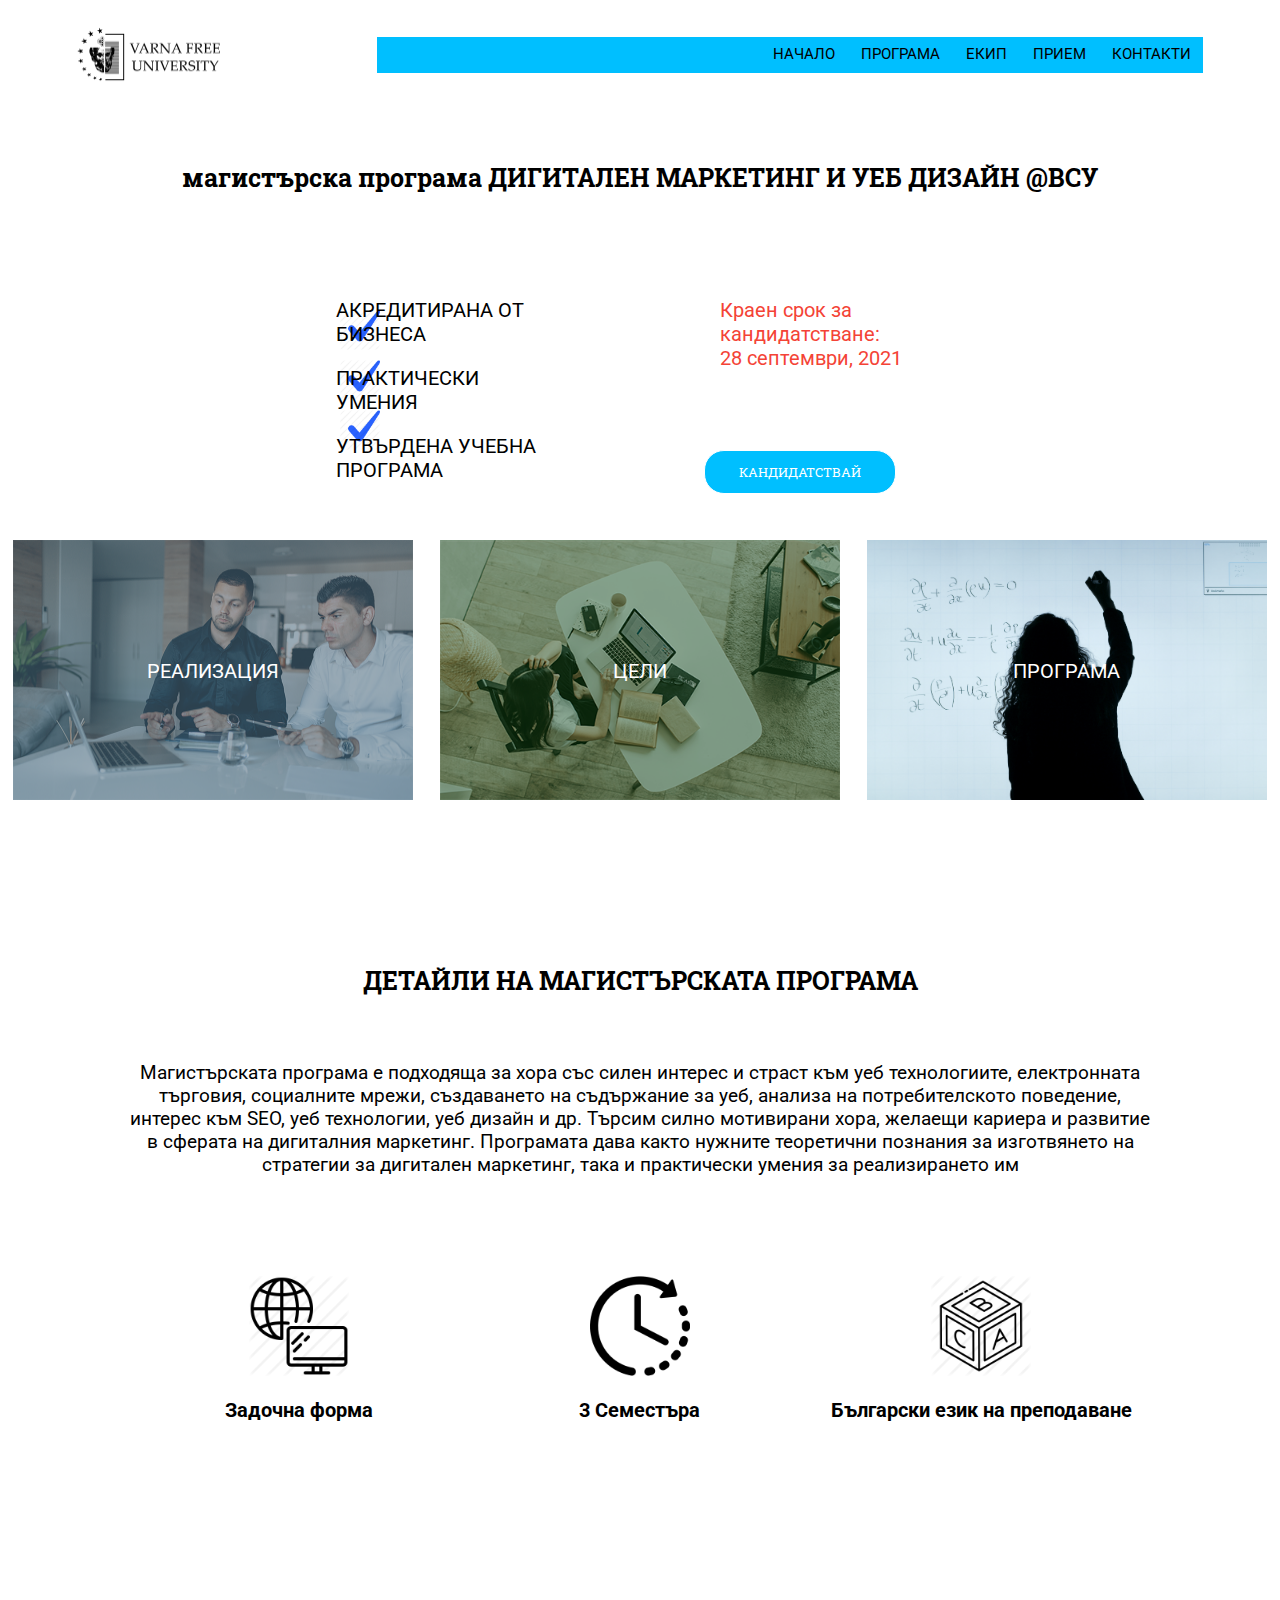
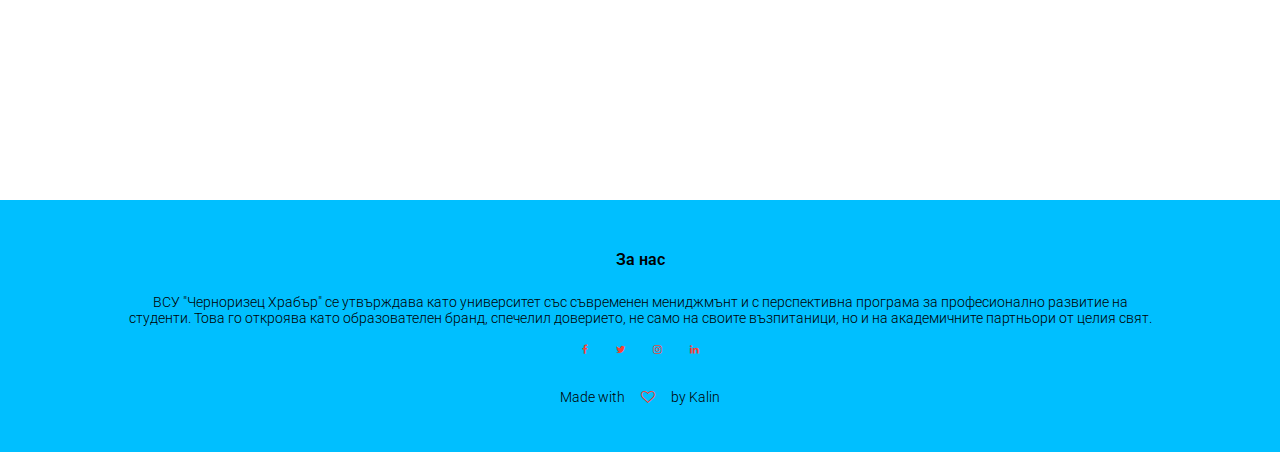
<file: index.html>
<!DOCTYPE html>

<html lang="en">
<head>
    <meta charset="UTF-8">
    <title>VFU MASTERS</title>
    <link rel="stylesheet" href="https://stackpath.bootstrapcdn.com/font-awesome/4.7.0/css/font-awesome.min.css">
    <link rel="preconnect" href="https://fonts.gstatic.com">
    <link rel="stylesheet" href="css.css">
    <link rel="preconnect" href="https://fonts.gstatic.com">
    <link href="https://fonts.googleapis.com/css2?family=Roboto:wght@300;400;700&display=swap" rel="stylesheet">
	 <link rel="preconnect" href="https://fonts.gstatic.com">
  <link href="https://fonts.googleapis.com/css2?family=Roboto+Slab:wght@500&display=swap" rel="stylesheet">
    <meta name="viewport" content="width=device-width,initial scale=1">
    <!--    <link rel="icon" href="images/logo.png">-->
</head>
<body>
<div class="overlay hidden"></div>
    <section class="header">

<!--        <img-->
<!--                class="demo-bg"-->
<!--                src="images/detaili.png"-->
<!--                alt=""-->
<!--        >-->
        <nav>
            <a href = 'index.html'><img src="images/vfuLogo.png"></a>
            <div class = 'nav-links' id = 'navLinks'>
                <i class = 'fa fa-times' onclick = 'hideMenu()'></i>
                <ul>
                    <li><a href="index.html">НАЧАЛО</a></li>
                    <li><a href="program.html">ПРОГРАМА</a></li>
                    <li><a href="team.html">ЕКИП</a></li>
                    <li><a href="priem.html">ПРИЕМ</a></li>
                    <li><a href="contact.html">КОНТАКТИ</a></li>
                </ul>
            </div>
            <i class = "fa fa-bars" onclick="showMenu()"></i>
        </nav>
        <h1><span>магистърска програма ДИГИТАЛЕН МАРКЕТИНГ И УЕБ ДИЗАЙН @ВСУ</span></h1>

        <div class="text-col1">
            <img src="images/check.png">
        </div>
        <div class="text-col2">
            <img src="images/check.png">
        </div>
        <div class="text-col3">
            <img src="images/check.png">
        </div>

        <div class = "text-box">

            <div class="text-col">
            <p><span>АКРЕДИТИРАНА ОТ БИЗНЕСА</span></p>
            <p><span>ПРАКТИЧЕСКИ УМЕНИЯ</span></p>
            <p><span>УТВЪРДЕНА УЧЕБНА ПРОГРАМА</span></p>
            </div>
            <div class="text-col">
                <p style="color: #f44336"><span>Краен срок за кандидатстване:<br>28 септември, 2021</span></p>
            </div>

        </div>
	    <a href ="priem.html#Кандидатстване">
		    <button type="button" class="hero-btn" >КАНДИДАТСТВАЙ</button></a>

        <div class = "headPic">
            <div class="head-col"  >
                <img src="images/profesionalna_realizacia.png" >
				 <div class="centered">РЕАЛИЗАЦИЯ</div>
            </div>
            <div class="head-col" >
                <img src="images/celi.png">

				<div class="centered">ЦЕЛИ</div>
            </div>
            <div class="head-col">
                <img src="images/programa.jpg">
				<div class="centered">ПРОГРАМА</div>
            </div>
        </div>
    </section>
    <section class="nachalo">
<!--        <img-->
<!--                class="shapki"-->
<!--                src="images/detaili.png"-->
<!--                alt=""-->
<!--        >-->
        <h1><span>ДЕТАЙЛИ НА МАГИСТЪРСКАТА ПРОГРАМА</span></h1>
        <h2><span>Магистърската програма е подходяща за хора със силен интерес и страст към уеб технологиите, електронната търговия, социалните мрежи, създаването на съдържание за уеб, анализа на потребителското поведение, интерес към SEO, уеб технологии, уеб дизайн и др.

Търсим силно мотивирани хора, желаещи кариера и развитие в сферата на дигиталния маркетинг. Програмата дава както нужните теоретични познания за изготвянето на стратегии за дигитален маркетинг, така и практически умения за реализирането им</span></h2>
        <div class = "masters">
            <div class="masters-col">
                <img src="images/remote.png">

            </div>
            <div class="masters-col">
                <img src="images/time-left.png">

            </div>
            <div class="masters-col">
                <img src="images/cyrillic.png">

            </div>
        </div>
        <div class = "mastersTXT">
            <div class="mastersTXT-col">
                <h3><span>Задочна форма </span></h3>

            </div>
            <div class="mastersTXT-col">
                <h3><span>3 Семестъра</span></h3>

            </div>
            <div class="mastersTXT-col">
                <h3><span>Български език на преподаване</span></h3>

            </div>
        </div>

    </section>
    <div class="testing hidden">
        <iframe src="https://www.youtube.com/embed/TcN8VVOkUEc">
        </iframe>

    </div>

    <!-----footer----->

    <section class="footerHome">
        <h4>За нас</h4>
        <p>ВСУ "Черноризец Храбър" се утвърждава като университет със съвременен мениджмънт и с перспективна програма за професионално развитие на студенти. Това го откроява като образователен бранд, спечелил доверието, не само на своите възпитаници, но и на академичните партньори от целия свят.
        </p>
        <div class="icons">
            <i class="fa fa-facebook"></i>
            <i class="fa fa-twitter"></i>
            <i class="fa fa-instagram"></i>
            <i class="fa fa-linkedin"></i>
            <div>
                <p>Made with  <i class="fa fa-heart-o"></i> by Kalin</p>
            </div>
        </div>

    </section>

    <script src="js.js"></script>

</body>

</html>
</file>
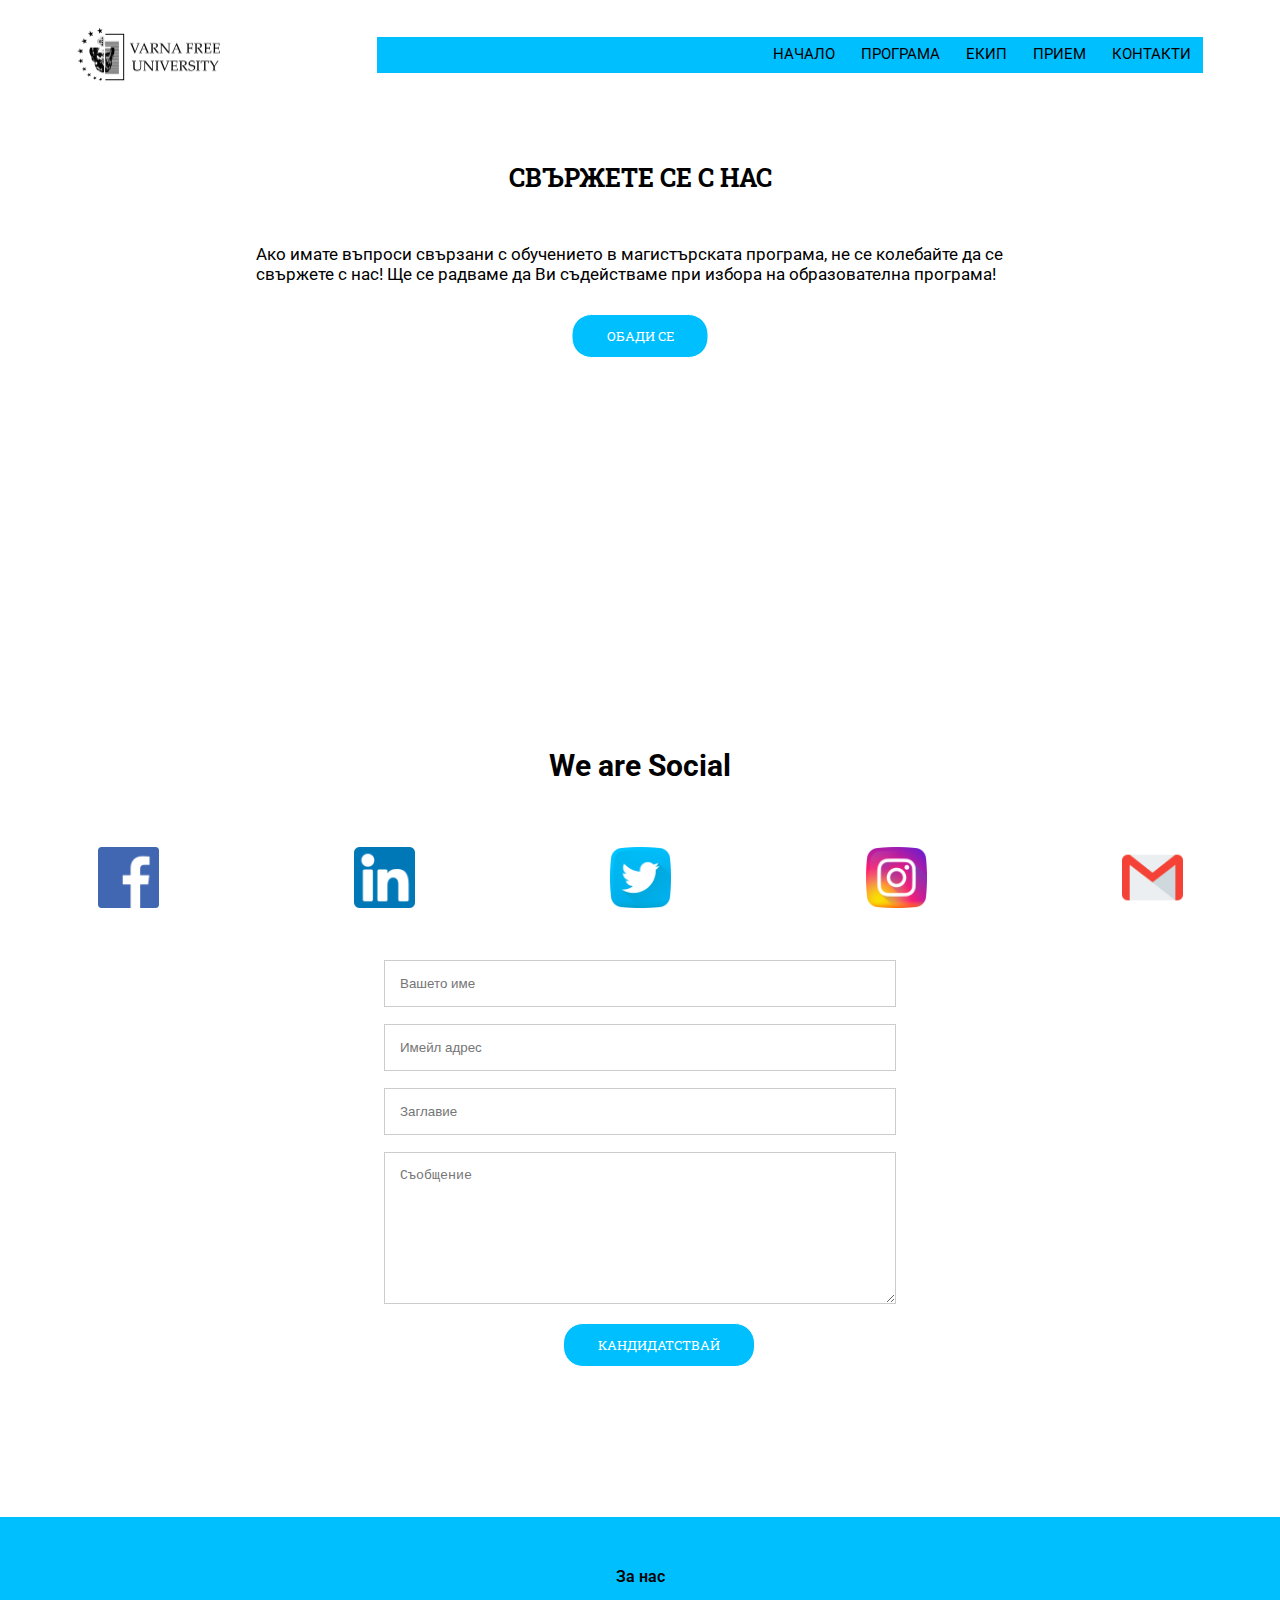
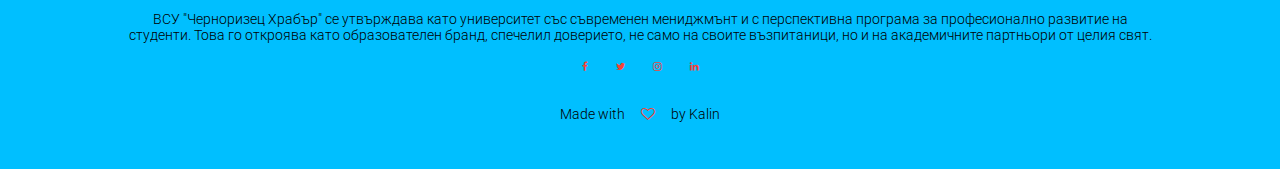
<file: contact.html>
<!DOCTYPE html>
<html lang="en">
<head>
  <meta charset="UTF-8">
  <title>VFU MASTERS</title>
  <link rel="stylesheet" href="https://stackpath.bootstrapcdn.com/font-awesome/4.7.0/css/font-awesome.min.css">
  <link rel="preconnect" href="https://fonts.gstatic.com">
	 <link rel="preconnect" href="https://fonts.gstatic.com">
  <link href="https://fonts.googleapis.com/css2?family=Roboto+Slab:wght@500&display=swap" rel="stylesheet">


  <link rel="stylesheet" href="css.css">
  <link rel="preconnect" href="https://fonts.gstatic.com">
  <link href="https://fonts.googleapis.com/css2?family=Roboto:wght@300;400;700&display=swap" rel="stylesheet">
  <meta name="viewport" content="width=device-width,initial scale=1">
  <!--    <link rel="icon" href="images/logo.png">-->
</head>
<body>
<section class="priem">

  <nav>
    <a href = 'index.html'><img src="images/vfuLogo.png"></a>
    <div class = 'nav-links' id = 'navLinks'>
      <i class = 'fa fa-times' onclick = 'hideMenu()'></i>
      <ul>
        <li><a href="index.html">НАЧАЛО</a></li>
        <li><a href="program.html">ПРОГРАМА</a></li>
        <li><a href="team.html">ЕКИП</a></li>
        <li><a href="priem.html">ПРИЕМ</a></li>
        <li><a href="contact.html">КОНТАКТИ</a></li>
      </ul>
    </div>
    <i class = "fa fa-bars" onclick="showMenu()"></i>
  </nav>
  <h1>СВЪРЖЕТЕ СЕ С НАС </h1>
  <p>Ако имате въпроси свързани с обучението в магистърската програма, не се колебайте да се свържете с нас! Ще се радваме да Ви съдействаме при избора на образователна програма!</p>
  <a href=""class="contact-btn">ОБАДИ СЕ</a>
  <div class="googleMaps">
	<iframe src="https://www.google.com/maps/embed?pb=!1m18!1m12!1m3!1d2905.679346066467!2d28.024663215446576!3d43.258141679136834!2m3!1f0!2f0!3f0!3m2!1i1024!2i768!4f13.1!3m3!1m2!1s0x40a45418c9764623%3A0x6c38b96215a11510!2z0JLQsNGA0L3QtdC90YHQutC4INGB0LLQvtCx0L7QtNC10L0g0YPQvdC40LLQtdGA0YHQuNGC0LXRgiAi0KfQtdGA0L3QvtGA0LjQt9C10YYg0KXRgNCw0LHRitGAIg!5e0!3m2!1sbg!2sbg!4v1621955070598!5m2!1sbg!2sbg" width="600" height="450" style="border:0;" allowfullscreen="" loading="lazy"></iframe>
  </div>

  <h2>We are Social </h2>

  <div class = "social">
    <div class="social-col">
      <img src="images/facebook.png">
    </div>

    <div class="social-col">
      <img src="images/linkedin.png">
    </div>

    <div class="social-col">
      <img src="images/twitter.png">
    </div>

    <div class="social-col">
      <img src="images/instagram.png">
    </div>

    <div class="social-col">
      <img src="images/gmail.png">
    </div>

  </div>
  <div class="contact-col">
    <form action="form-handler.php" method="post">
      <input type="text" name="name"  placeholder="Вашето име" required>
      <input type="email" name="email" placeholder="Имейл адрес" required>
      <input type="text" name="subject" placeholder="Заглавие" required>
      <textarea rows="8" name="message" placeholder="Съобщение" required></textarea>
      <button type="submit" class="red">КАНДИДАТСТВАЙ</button>
    </form>
  </div>


</section>
<!-----footer----->

<section class="footer">
  <h4>За нас</h4>
  <p>ВСУ "Черноризец Храбър" се утвърждава като университет със съвременен мениджмънт и с перспективна програма за професионално развитие на студенти. Това го откроява като образователен бранд, спечелил доверието, не само на своите възпитаници, но и на академичните партньори от целия свят.
  </p>
  <div class="icons">
    <i class="fa fa-facebook"></i>
    <i class="fa fa-twitter"></i>
    <i class="fa fa-instagram"></i>
    <i class="fa fa-linkedin"></i>
    <div>
      <p>Made with  <i class="fa fa-heart-o"></i> by Kalin</p>
    </div>
  </div>
</section>

<script src="js.js"></script>

</body>
</html>
</file>
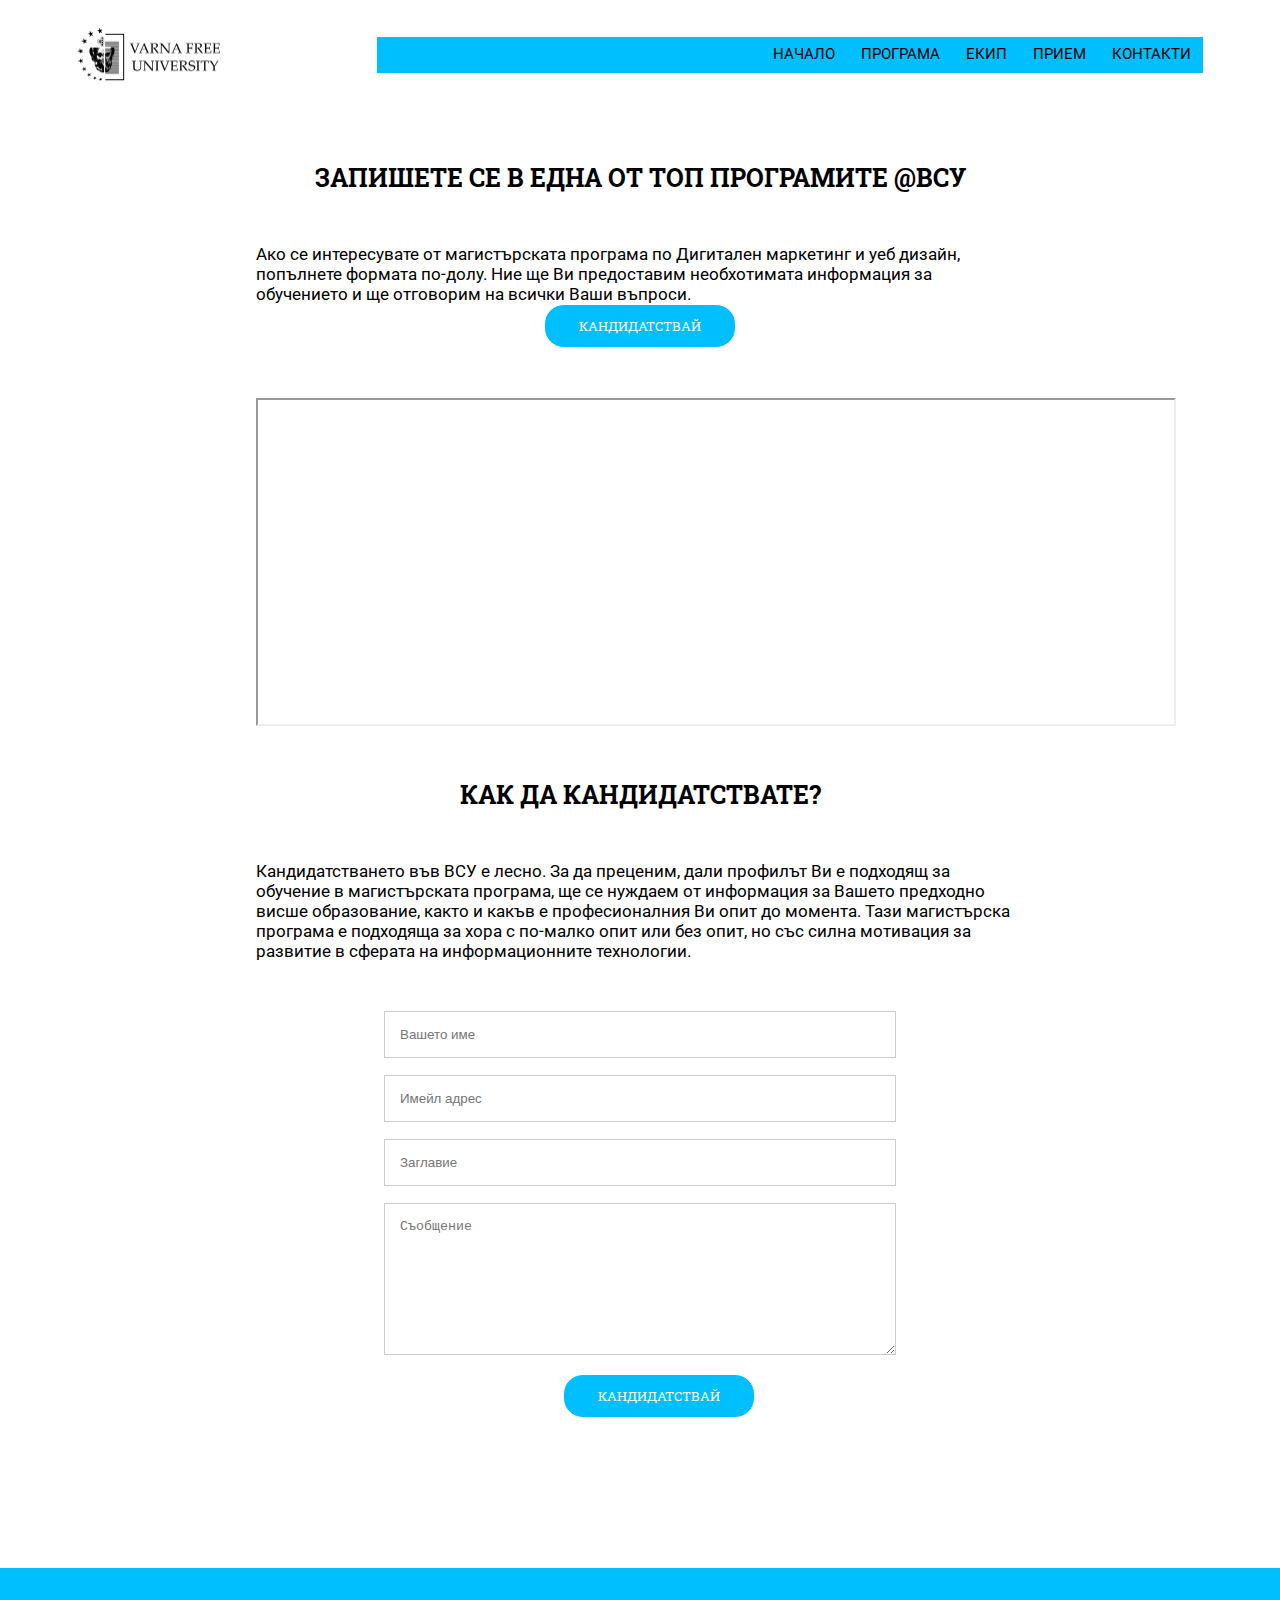
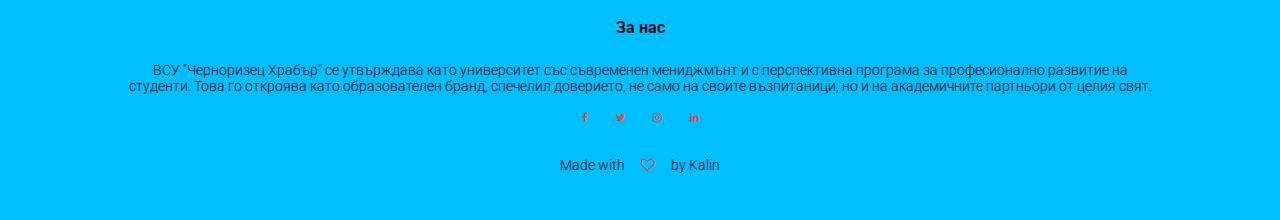
<file: priem.html>
<!DOCTYPE html>
<html lang="en">
<head>
  <meta charset="UTF-8">
  <title>VFU MASTERS</title>
  <link rel="stylesheet" href="https://stackpath.bootstrapcdn.com/font-awesome/4.7.0/css/font-awesome.min.css">
  <link rel="preconnect" href="https://fonts.gstatic.com">
   <link rel="preconnect" href="https://fonts.gstatic.com">
  <link href="https://fonts.googleapis.com/css2?family=Roboto+Slab:wght@500&display=swap" rel="stylesheet">


  <link rel="stylesheet" href="css.css">
  <link rel="preconnect" href="https://fonts.gstatic.com">
  <link href="https://fonts.googleapis.com/css2?family=Roboto:wght@300;400;700&display=swap" rel="stylesheet">
  <meta name="viewport" content="width=device-width,initial scale=1">
  <!--    <link rel="icon" href="images/logo.png">-->
</head>
<body>
<section class="priem">

  <nav>
    <a href = 'index.html'><img src="images/vfuLogo.png"></a>
    <div class = 'nav-links' id = 'navLinks'>
      <i class = 'fa fa-times' onclick = 'hideMenu()'></i>
      <ul>
        <li><a href="index.html">НАЧАЛО</a></li>
        <li><a href="program.html">ПРОГРАМА</a></li>
        <li><a href="team.html">ЕКИП</a></li>
        <li><a href="priem.html">ПРИЕМ</a></li>
        <li><a href="contact.html">КОНТАКТИ</a></li>
      </ul>
    </div>
    <i class = "fa fa-bars" onclick="showMenu()"></i>
  </nav>
  <h1>ЗАПИШЕТЕ СЕ В ЕДНА ОТ ТОП ПРОГРАМИТЕ @ВСУ</h1>
  <p>Ако се интересувате от магистърската програма по Дигитален маркетинг и уеб дизайн, попълнете формата по-долу. Ние ще Ви предоставим необхотимата информация за обучението и ще отговорим на всички Ваши въпроси.</p>
  <a href="priem.html#Кандидатстване"class="hero">КАНДИДАТСТВАЙ</a>
  <div class="videoPriem">
  <iframe src="https://www.youtube.com/embed/TcN8VVOkUEc">
  </iframe>
  </div>
  <h1 id="Кандидатстване">КАК ДА КАНДИДАТСТВАТЕ? </h1>
  <p>Кандидатстването във ВСУ е лесно. За да преценим, дали профилът Ви е подходящ за обучение в магистърската програма, ще се нуждаем от информация за Вашето предходно висше образование, както и какъв е професионалния Ви опит до момента. Тази магистърска програма е подходяща за хора с по-малко опит или без опит, но със силна мотивация за развитие в сферата на информационните технологии.</p>
  <div class="contact-col">
    <form action="form-handler.php" method="post">
      <input type="text" name="name"  placeholder="Вашето име" required>
      <input type="email" name="email" placeholder="Имейл адрес" required>
      <input type="text" name="subject" placeholder="Заглавие" required>
      <textarea rows="8" name="message" placeholder="Съобщение" required></textarea>
      <button type="submit" class="red">КАНДИДАТСТВАЙ</button>


    </form>



  </div>


</section>
<!-----footer----->

<section class="footer">
  <h4>За нас</h4>
  <p>ВСУ "Черноризец Храбър" се утвърждава като университет със съвременен мениджмънт и с перспективна програма за професионално развитие на студенти. Това го откроява като образователен бранд, спечелил доверието, не само на своите възпитаници, но и на академичните партньори от целия свят.
  </p>
  <div class="icons">
    <i class="fa fa-facebook"></i>
    <i class="fa fa-twitter"></i>
    <i class="fa fa-instagram"></i>
    <i class="fa fa-linkedin"></i>
    <div>
      <p>Made with  <i class="fa fa-heart-o"></i> by Kalin</p>
    </div>
  </div>
</section>

<script src="js.js"></script>
</body>
</html>
</file>
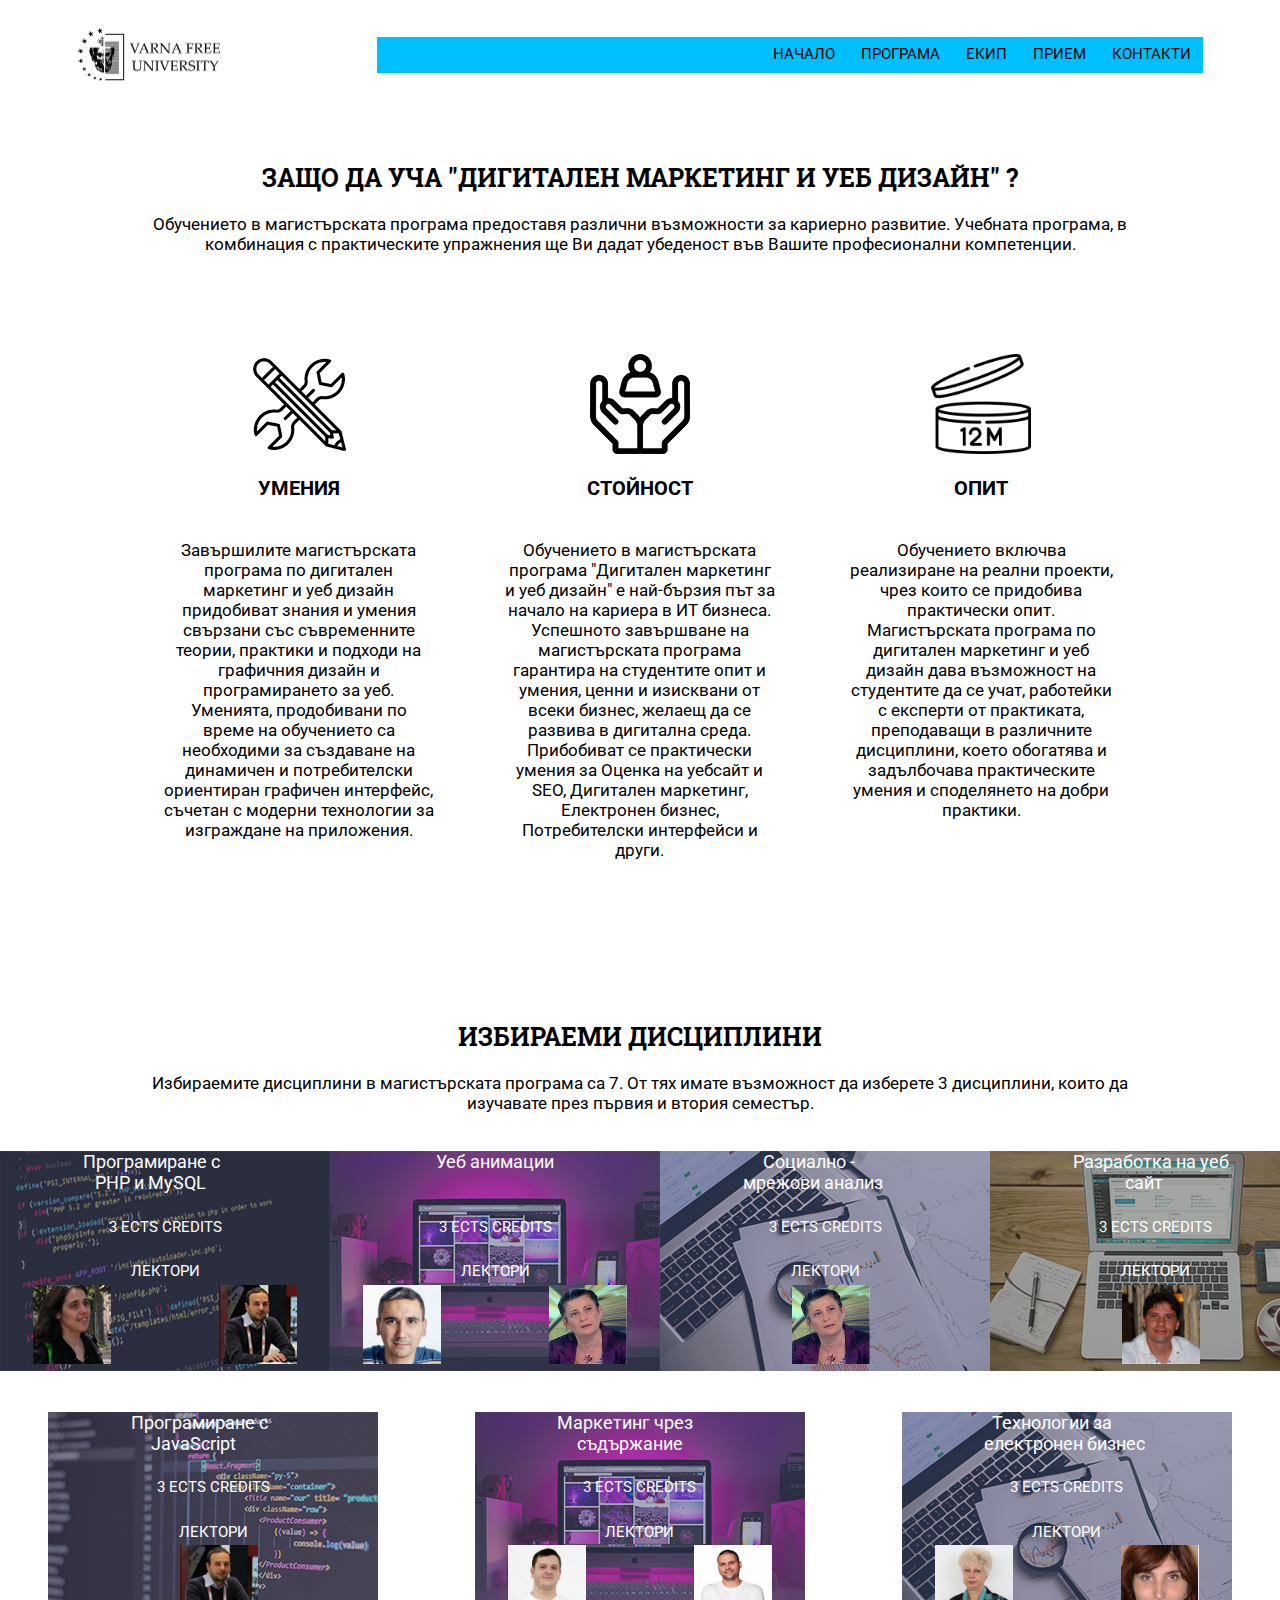
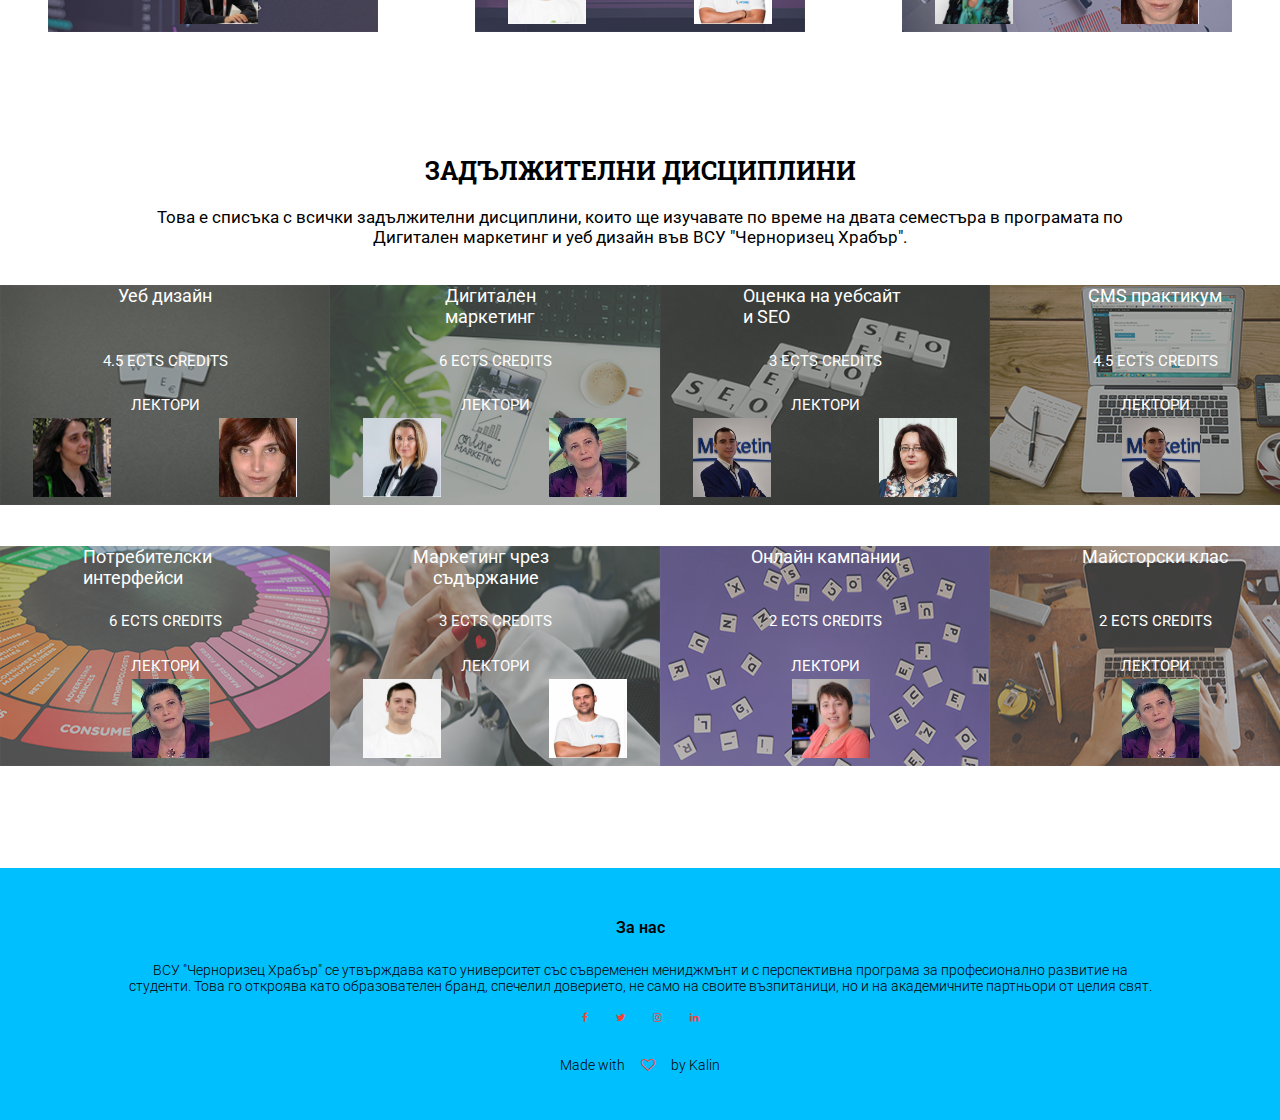
<file: program.html>
<!DOCTYPE html>
<html lang="en">
<head>
  <meta charset="UTF-8">
  <title>VFU MASTERS</title>
  <link rel="stylesheet" href="https://stackpath.bootstrapcdn.com/font-awesome/4.7.0/css/font-awesome.min.css">
  <link rel="preconnect" href="https://fonts.gstatic.com">
   <link rel="preconnect" href="https://fonts.gstatic.com">
  <link href="https://fonts.googleapis.com/css2?family=Roboto+Slab:wght@500&display=swap" rel="stylesheet">


  <link rel="stylesheet" href="css.css">
  <link rel="preconnect" href="https://fonts.gstatic.com">
  <link href="https://fonts.googleapis.com/css2?family=Roboto:wght@300;400;700&display=swap" rel="stylesheet">
  <meta name="viewport" content="width=device-width,initial scale=1">
</head>
<body>
<div class="overlay hidden"></div>
<section class="program">

  <nav>
    <a href = 'index.html'><img src="images/vfuLogo.png"></a>
    <div class = 'nav-links' id = 'navLinks'>
      <i class = 'fa fa-times' onclick = 'hideMenu()'></i>
      <ul>
        <li><a href="index.html">НАЧАЛО</a></li>
        <li><a href="program.html">ПРОГРАМА</a></li>
        <li><a href="team.html">ЕКИП</a></li>
        <li><a href="priem.html">ПРИЕМ</a></li>
        <li><a href="contact.html">КОНТАКТИ</a></li>
      </ul>
    </div>
    <i class = "fa fa-bars" onclick="showMenu()"></i>
  </nav>
  <h1><span>ЗАЩО ДА УЧА "ДИГИТАЛЕН МАРКЕТИНГ И УЕБ ДИЗАЙН" ?</span></h1>
  <p><span>Обучението в магистърската програма предоставя различни възможности за кариерно развитие. Учебната програма, в комбинация с практическите упражнения ще Ви дадат убеденост във Вашите професионални компетенции.</span></p>
  <div class = "masters">
    <div class="masters-col">
      <img src="images/skills.png">

    </div>
    <div class="masters-col">
      <img src="images/value.png">

    </div>
    <div class="masters-col">
      <img src="images/expiriences.png">

    </div>
  </div>
  <div class = "mastersTXT">
    <div class="mastersTXT-col">
      <h3>УМЕНИЯ</h3>

    </div>
    <div class="mastersTXT-col">
      <h3><span>СТОЙНОСТ</span></h3>

    </div>
    <div class="mastersTXT-col">
      <h3><span>ОПИТ</span></h3>

    </div>
  </div>
  <div class = "programTXT">
    <div class="programTXT-col">
      <p><span>Завършилите магистърската програма по дигитален маркетинг и уеб дизайн придобиват знания и умения свързани със съвременните теории, практики и подходи на графичния дизайн и  програмирането за уеб. Уменията, продобивани по време на обучението са необходими за създаване на динамичен и потребителски ориентиран графичен интерфейс, съчетан с модерни технологии за изграждане на приложения.</span></p>

    </div>
    <div class="programTXT-col">
      <p><span>Обучението в магистърската програма "Дигитален маркетинг и уеб дизайн" е най-бързия път за начало на кариера в ИТ бизнеса. Успешното завършване на магистърската програма гарантира на студентите опит и умения, ценни и изисквани от всеки бизнес, желаещ да се развива в дигитална среда. Прибобиват се практически умения за Оценка на уебсайт и SEO, Дигитален маркетинг, Електронен бизнес, Потребителски интерфейси и други.</span></p>

    </div>
    <div class="programTXT-col">
      <p><span>Обучението включва реализиране на реални проекти, чрез които се придобива практически опит.


Магистърската програма по дигитален маркетинг и уеб дизайн дава възможност на студентите да се учат, работейки с експерти от практиката, преподаващи в различните дисциплини, което обогатява и задълбочава практическите умения и споделянето на добри практики.</span></p>

    </div>
  </div>
</section>

<section class = 'programTeam'>
  <h1><span>ИЗБИРАЕМИ ДИСЦИПЛИНИ</span></h1>
  <p><span>Избираемите дисциплини в магистърската програма са 7. От тях имате възможност да изберете 3 дисциплини, които да изучавате през първия и втория семестър.</span></p>
  <div class = "izbiratelni">
    <div class="izbiratelni-col"  >
      <img src="images/php.png" >
      <div class="top">Програмиране с &nbsp;&nbsp;&nbsp;PHP и MySQL</div>
      <div class="credits">3 ECTS CREDITS</div>
      <div class="lectures">ЛЕКТОРИ</div>
      <div class="bottomFirst" > <img src="images/rakitina.png"></div>
      <div class="bottomSecond" > <img src="images/aleksandyr.png"></div>
    </div>
    <div class="izbiratelni-col">
      <img src="images/webAn.png">
      <div class="top">     Уеб анимации</div>
      <div class="credits">3 ECTS CREDITS</div>
      <div class="lectures">ЛЕКТОРИ</div>
      <div class="bottomFirst" > <img src="images/stoyanov.JPG"></div>
      <div class="bottomSecond" > <img src="images/momcheva.JPG"></div>
    </div>
    <div class="izbiratelni-col">
      <img src="images/analys.png">
      <div class="top">&nbsp;&nbsp;&nbsp;&nbsp;&nbsp;Социално - мрежови анализ</div>
      <div class="credits">3 ECTS CREDITS</div>
      <div class="lectures">ЛЕКТОРИ</div>
      <div class="bottomAlone" > <img src="images/momcheva.JPG"></div>
    </div>
    <div class="izbiratelni-col">
      <img src="images/cms.png">
      <div class="top">Разработка на уеб &nbsp;&nbsp;&nbsp;&nbsp;&nbsp;&nbsp;&nbsp;&nbsp;&nbsp;&nbsp;&nbsp;&nbsp;&nbsp;сайт</div>
      <div class="credits">3 ECTS CREDITS</div>
      <div class="lectures">ЛЕКТОРИ</div>
      <div class="bottomAlone" > <img src="images/dimo.JPG"></div>
    </div>
  </div>
  <div class = "izbiratelni">
    <div class="izbiratelni-col"  >
      <img src="images/js.png" >
      <div class="top">Програмиране с &nbsp;&nbsp;&nbsp;&nbsp;&nbsp;JavaScript</div>
      <div class="credits">3 ECTS CREDITS</div>
      <div class="lectures">ЛЕКТОРИ</div>
      <div class="bottomAlone" > <img src="images/aleksandyr.JPG"></div>
    </div>
    <div class="izbiratelni-col">
      <img src="images/webAn.png">
      <div class="top"> Маркетинг чрез &nbsp;&nbsp;&nbsp;&nbsp;&nbsp;съдържание</div>
      <div class="credits">3 ECTS CREDITS</div>
      <div class="lectures">ЛЕКТОРИ</div>
      <div class="bottomFirst" > <img src="images/dido.JPG"></div>
      <div class="bottomSecond" > <img src="images/nikola.JPG"></div>
    </div>
    <div class="izbiratelni-col">
      <img src="images/analys.png">
      <div class="top">&nbsp;&nbsp;Технологии за електронен бизнес</div>
      <div class="credits">3 ECTS CREDITS</div>
      <div class="lectures">ЛЕКТОРИ</div>
      <div class="bottomFirst" > <img src="images/bakardjieva.JPG"></div>
      <div class="bottomSecond" > <img src="images/ivanova.JPG"></div>
    </div>

  </div>
  <h1><span>ЗАДЪЛЖИТЕЛНИ ДИСЦИПЛИНИ</span></h1>
  <p><span>Това е списъка с всички задължителни дисциплини, които ще изучавате по време на двата семестъра в програмата по Дигитален маркетинг и уеб дизайн във ВСУ "Черноризец Храбър".</span></p>
  <div class = "izbiratelni">
    <div class="izbiratelni-col"  >
      <img src="images/web.png" >
      <div class="top">Уеб дизайн</div>
      <div class="credits">4.5 ECTS CREDITS</div>
      <div class="lectures">ЛЕКТОРИ</div>
      <div class="bottomFirst" > <img src="images/rakitina.png"></div>
      <div class="bottomSecond" > <img src="images/ivanova.JPG"></div>
    </div>
    <div class="izbiratelni-col">
      <img src="images/marketing.png">
      <div class="top">&nbsp;&nbsp;&nbsp;&nbsp;&nbsp;&nbsp;&nbsp;&nbsp;Дигитален &nbsp;&nbsp;&nbsp;&nbsp;&nbsp;&nbsp;&nbsp;&nbsp;маркетинг</div>
      <div class="credits">6 ECTS CREDITS</div>
      <div class="lectures">ЛЕКТОРИ</div>
      <div class="bottomFirst" > <img src="images/dimi.JPG"></div>
      <div class="bottomSecond" > <img src="images/momcheva.JPG"></div>
    </div>
    <div class="izbiratelni-col">
      <img src="images/seo.png">
      <div class="top">Оценка на уебсайт и SEO</div>
      <div class="credits">3 ECTS CREDITS</div>
      <div class="lectures">ЛЕКТОРИ</div>
      <div class="bottomFirst" > <img src="images/milen.JPG"></div>
      <div class="bottomSecond" > <img src="images/spasova.JPG"></div>
    </div>
    <div class="izbiratelni-col">
      <img src="images/cms.png">
      <div class="top">CMS практикум</div>
      <div class="credits">4.5 ECTS CREDITS</div>
      <div class="lectures">ЛЕКТОРИ</div>
      <div class="bottomAlone" > <img src="images/milen.JPG"></div>
    </div>
  </div>
  <div class = "izbiratelni">
    <div class="izbiratelni-col"  >
      <img src="images/ui.png" >
      <div class="top">Потребителски интерфейси</div>
      <div class="credits">6 ECTS CREDITS</div>
      <div class="lectures">ЛЕКТОРИ</div>
      <div class="bottomAlone" > <img src="images/momcheva.JPG"></div>
    </div>
    <div class="izbiratelni-col">
      <img src="images/seo2.png">
      <div class="top"> Маркетинг чрез &nbsp;&nbsp;&nbsp;&nbsp;&nbsp;съдържание</div>
      <div class="credits">3 ECTS CREDITS</div>
      <div class="lectures">ЛЕКТОРИ</div>
      <div class="bottomFirst" > <img src="images/dido.JPG"></div>
      <div class="bottomSecond" > <img src="images/nikola.JPG"></div>
    </div>
    <div class="izbiratelni-col">
      <img src="images/online.png">
      <div class="top">Онлайн кампании</div>
      <div class="credits">2 ECTS CREDITS</div>
      <div class="lectures">ЛЕКТОРИ</div>
      <div class="bottomAlone" > <img src="images/antoaneta.JPG"></div>
    </div>
    <div class="izbiratelni-col">
      <img src="images/master.png">
      <div class="top">Майсторски клас</div>
      <div class="credits">2 ECTS CREDITS</div>
      <div class="lectures">ЛЕКТОРИ</div>
      <div class="bottomAlone" > <img src="images/momcheva.JPG"></div>
    </div>

  </div>
</section>
<div class="testing hidden">
  <iframe src="https://www.youtube.com/embed/TcN8VVOkUEc">
  </iframe>

</div>

<!-----footer----->

<section class="footer">
  <h4>За нас</h4>
  <p>ВСУ "Черноризец Храбър" се утвърждава като университет със съвременен мениджмънт и с перспективна програма за професионално развитие на студенти. Това го откроява като образователен бранд, спечелил доверието, не само на своите възпитаници, но и на академичните партньори от целия свят.
  </p>
  <div class="icons">
    <i class="fa fa-facebook"></i>
    <i class="fa fa-twitter"></i>
    <i class="fa fa-instagram"></i>
    <i class="fa fa-linkedin"></i>
    <div>
      <p>Made with  <i class="fa fa-heart-o"></i> by Kalin</p>
    </div>
  </div>
</section>



<script src="js.js"></script>

</body>


</html>
</file>
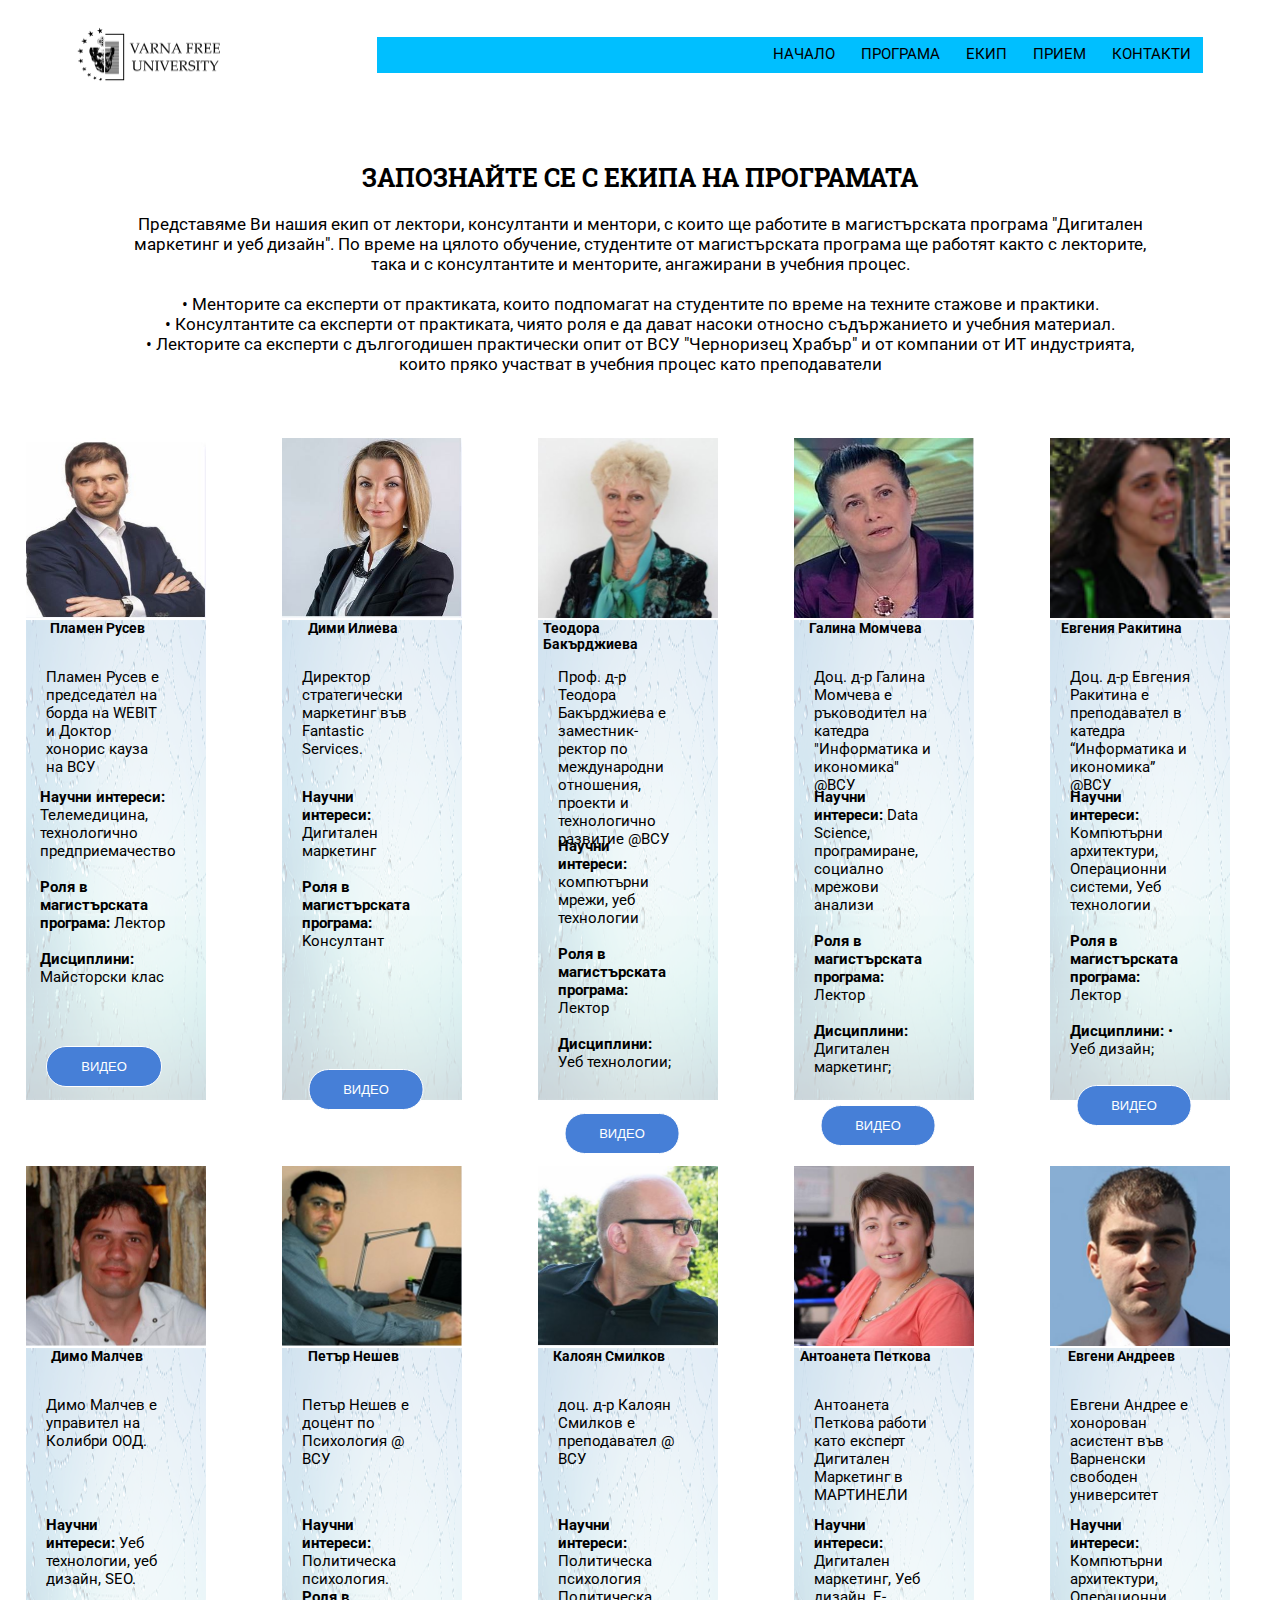
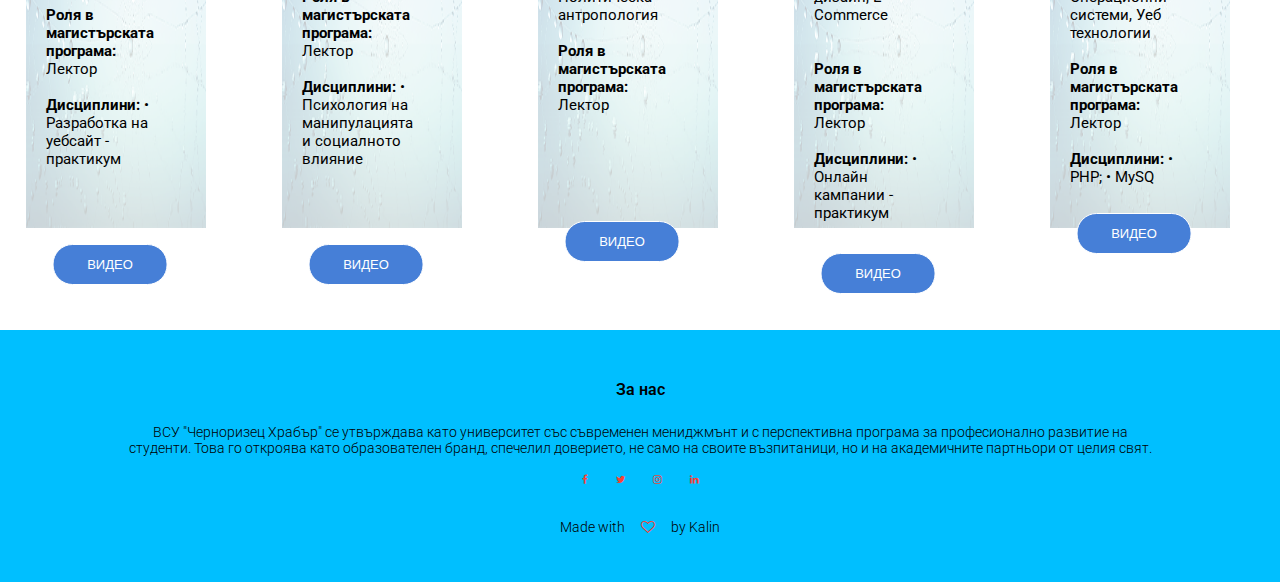
<file: team.html>
<!DOCTYPE html>
<html lang="en">
<head>
  <meta charset="UTF-8">
  <title>VFU MASTERS</title>
  <link rel="stylesheet" href="https://stackpath.bootstrapcdn.com/font-awesome/4.7.0/css/font-awesome.min.css">
  <link rel="preconnect" href="https://fonts.gstatic.com">
  <link rel="preconnect" href="https://fonts.gstatic.com">
  <link href="https://fonts.googleapis.com/css2?family=Roboto+Slab:wght@500&display=swap" rel="stylesheet">


  <link rel="stylesheet" href="css.css">
  <link rel="preconnect" href="https://fonts.gstatic.com">
  <link href="https://fonts.googleapis.com/css2?family=Roboto:wght@300;400;700&display=swap" rel="stylesheet">
  <meta name="viewport" content="width=device-width,initial scale=1">
</head>
<body>
<div class="overlay hidden"></div>
<section class="team">

  <nav>
    <a href = 'index.html'><img src="images/vfuLogo.png"></a>
    <div class = 'nav-links' id = 'navLinks'>
      <i class = 'fa fa-times' onclick = 'hideMenu()'></i>
      <ul>
        <li><a href="index.html">НАЧАЛО</a></li>
        <li><a href="program.html">ПРОГРАМА</a></li>
        <li><a href="team.html">ЕКИП</a></li>
        <li><a href="priem.html">ПРИЕМ</a></li>
        <li><a href="contact.html">КОНТАКТИ</a></li>
      </ul>
    </div>
    <i class = "fa fa-bars" onclick="showMenu()"></i>
  </nav>
  <h1>ЗАПОЗНАЙТЕ СЕ С ЕКИПА НА ПРОГРАМАТА</h1>
  <p>Представяме Ви нашия екип от лектори, консултанти и ментори, с които ще работите в магистърската програма "Дигитален маркетинг и уеб дизайн". По време на цялото обучение, студентите от магистърската програма ще работят както с лекторите, така и с консултантите и менторите, ангажирани в учебния процес.<br><br>

 • Менторите са експерти от практиката, които подпомагат на студентите по време на техните стажове и практики.<br>
• Консултантите са експерти от практиката, чиято роля е да дават насоки относно съдържанието и учебния материал.<br>
• Лекторите са експерти с дългогодишен практически опит от ВСУ "Черноризец Храбър" и от компании от ИТ индустрията, които пряко участват в учебния процес като преподаватели</p>
  <div class = "teamPic">
    <div class="teamPic-col">
      <img src="images/rusev.JPG">
      <button type="button" class="videoMob" >ВИДЕО</button>
    </div>

    <div class="teamPic-col">
      <img src="images/dimi.JPG">
      <button type="button" class="videoMob" >ВИДЕО</button>

    </div>
    <div class="teamPic-col">
      <img src="images/bakardjieva.JPG">
      <button type="button" class="videoMob" >ВИДЕО</button>

    </div>
    <div class="teamPic-col">
      <img src="images/momcheva.JPG">
      <button type="button" class="videoMob" >ВИДЕО</button>

    </div>
    <div class="teamPic-col">
      <img src="images/rakitina.png">
      <button type="button" class="videoMob" >ВИДЕО</button>

    </div>

  </div>
  <div class = "teamCV">
    <div class="teamCv-col"  >
      <img src="images/ekip2.png" >
      <div class="teamTop">Пламен Русев</div>
      <div class="teamOpis">Пламен Русев е председател на борда на WEBIT и Доктор хонорис кауза на ВСУ</div>
      <div class="teamIn"><b>Научни интереси:</b> Телемедицина, технологично предприемачество<br><br>
        <button type="button" class="videoCv" >ВИДЕО</button>

        <b>Роля в магистърската програма:</b>
        Лектор<br><br>

        <b>Дисциплини:</b>
         Майсторски клас</div>


    </div>
    <div class="teamCv-col"  >
      <img src="images/ekip2.png" >
      <div class="teamTop">Дими Илиева</div>
      <div class="teamOpis">Директор стратегически маркетинг във Fantastic Services.</div>
      <div class="teamIn"><b>Научни интереси:</b> Дигитален маркетинг<br><br>

        <b>Роля в магистърската програма:</b>
        Kонсултант<br><br><br><br>
        <button type="button" class="videoCv" >ВИДЕО</button>
        </div>
    </div>
    <div class="teamCv-col"  >
      <img src="images/ekip2.png" >
      <div class="teamTop">Теодора Бакърджиева</div>
      <div class="teamOpis">Проф. д-р Теодора Бакърджиева e заместник-ректор по международни отношения, проекти и технологично развитие @ВСУ</div>
      <div class="teamInB"><b>Научни интереси:</b> компютърни мрежи, уеб технологии<br><br>
        <button type="button" class="videoCvBB" >ВИДЕО</button>

        <b>Роля в магистърската програма:</b>
        Лектор<br><br>

        <b>Дисциплини:</b>
        Уеб технологии; <br>

       </div>




    </div>
    <div class="teamCv-col"  >
      <img src="images/ekip2.png" >
      <div class="teamTop">Галина Момчева</div>
      <div class="teamOpis">Доц. д-р Галина Момчева е ръководител на катедра "Информатика и икономика" @ВСУ</div>
      <div class="teamIn"><b>Научни интереси:</b> Data Science, програмиране, социално мрежови анализи<br><br>
        <button type="button" class="videoCvB" >ВИДЕО</button>

        <b>Роля в магистърската програма:</b>
        Лектор<br><br>

        <b>Дисциплини:</b>
        Дигитален маркетинг;<br>
          </div>


    </div>
    <div class="teamCv-col"  >
      <img src="images/ekip2.png" >
      <div class="teamTop">Евгения Ракитина</div>
      <div class="teamOpis">Доц. д-р Евгения Ракитина е преподавател в катедра “Информатика и икономика” @ВСУ</div>
      <div class="teamIn"><b>Научни интереси:</b> Компютърни архитектури, Операционни системи, Уеб технологии<br><br>
        <button type="button" class="videoCvB" >ВИДЕО</button>

        <b>Роля в магистърската програма:</b>
        Лектор<br><br>

        <b>Дисциплини:</b>
        • Уеб дизайн;
        </div>




    </div>
  </div>
  <div class = "teamPic">
    <div class="teamPic-col">
      <img src="images/dimo.JPG">
      <button type="button" class="videoMob" >ВИДЕО</button>

    </div>
    <div class="teamPic-col">
      <img src="images/petyr.JPG">
      <button type="button" class="videoMob" >ВИДЕО</button>

    </div>
    <div class="teamPic-col">
      <img src="images/kaloqn.JPG">
      <button type="button" class="videoMob" >ВИДЕО</button>

    </div>
    <div class="teamPic-col">
      <img src="images/antoaneta.JPG">
      <button type="button" class="videoMob" >ВИДЕО</button>

    </div>
    <div class="teamPic-col">
      <img src="images/evgeni.JPG">
      <button type="button" class="videoMob" >ВИДЕО</button>

    </div>

  </div>
  <div class = "teamCV">
    <div class="teamCv-col"  >
      <img src="images/ekip2.png" >
      <div class="teamTop">Димо Малчев</div>
      <div class="teamOpis">Димо Малчев е управител на Колибри ООД.</div>
      <div class="teamIn"><b>Научни интереси:</b> Уеб технологии, уеб дизайн, SEO.<br><br>
        <button type="button" class="videoCv" >ВИДЕО</button>

        <b>Роля в магистърската програма:</b>
        Лектор<br><br>

        <b>Дисциплини:</b>
        • Разработка на уебсайт - практикум</div>


    </div>
    <div class="teamCv-col"  >
      <img src="images/ekip2.png" >
      <div class="teamTop">Петър  Нешев</div>
      <div class="teamOpis">Петър Нешев е доцент по Психология @ ВСУ</div>
      <div class="teamIn"><b>Научни интереси:</b> Политическа психология.

        <b>Роля в магистърската програма:</b>
        Лектор<br><br>
        <b>Дисциплини:</b>
        •  Психология на манипулацията и социалното влияние

        <button type="button" class="videoCv" >ВИДЕО</button>
      </div>
    </div>
    <div class="teamCv-col"  >
      <img src="images/ekip2.png" >
      <div class="teamTop">Калоян Смилков</div>
      <div class="teamOpis">доц. д-р Калоян Смилков е преподавател @ ВСУ</div>
      <div class="teamIn"><b>Научни интереси:</b> Политическа психология
        Политическа антропология<br><br>
        <button type="button" class="videoCv" >ВИДЕО</button>

        <b>Роля в магистърската програма:</b>
        Лектор<br><br><br>



      </div>




    </div>
    <div class="teamCv-col"  >
      <img src="images/ekip2.png" >
      <div class="teamTop">Антоанета Петкова</div>
      <div class="teamOpis">Антоанета Петкова работи като експерт Дигитален Маркетинг в МАРТИНЕЛИ</div>
      <div class="teamIn"><b>Научни интереси:</b> Дигитален маркетинг, Уеб дизайн, E-Commerce<br><br><br>
        <button type="button" class="videoCvB" >ВИДЕО</button>

        <b>Роля в магистърската програма:</b>
        Лектор<br><br>

        <b>Дисциплини:</b>
        • Онлайн кампании - практикум<br>
      </div>


    </div>
    <div class="teamCv-col"  >
      <img src="images/ekip2.png" >
      <div class="teamTop">Евгени  Андреев</div>
      <div class="teamOpis">Евгени Андрее е хонорован асистент във Варненски свободен университет</div>
      <div class="teamIn"><b>Научни интереси:</b> Компютърни архитектури, Операционни системи, Уеб технологии<br><br>
        <button type="button" class="videoCvB" >ВИДЕО</button>

        <b>Роля в магистърската програма:</b>
        Лектор<br><br>

        <b>Дисциплини:</b>
        • PHP;
        • MySQ
      </div>




    </div>
  </div>
</section>
<!-----footer----->

<section class="footer">
  <h4>За нас</h4>
  <p>ВСУ "Черноризец Храбър" се утвърждава като университет със съвременен мениджмънт и с перспективна програма за професионално развитие на студенти. Това го откроява като образователен бранд, спечелил доверието, не само на своите възпитаници, но и на академичните партньори от целия свят.
  </p>
  <div class="icons">
    <i class="fa fa-facebook"></i>
    <i class="fa fa-twitter"></i>
    <i class="fa fa-instagram"></i>
    <i class="fa fa-linkedin"></i>
    <div>
      <p>Made with  <i class="fa fa-heart-o"></i> by Kalin</p>
    </div>
  </div>
</section>
<div class="testing hidden" >
  <iframe src="https://www.youtube.com/embed/TcN8VVOkUEc">
  </iframe>

</div>


<script src="js.js"></script>

</body>


</html>
</file>
<file: css.css>
*{
    margin:0;
    padding: 0;
    box-sizing: border-box;

}
html{
    font-size: 62.5%;
    font-family: 'Roboto',sans-serif;
}
.header{
    min-height: 100vh;
    width: 100%;
    position: relative;
    overflow: hidden;

}
body {
    position: relative;
}
nav .fa{
    display: none;
}

.demo-bg {
    opacity: 100%;
    position: absolute;
    left: 0;
    top: 0;
    width: 100%;

}
nav{
    position: relative;
    display: flex;
    padding: 2% 6%;
    justify-content: space-between;
    align-items: center;
}
nav img{
    width: 15rem;
}
.nav-links{
    flex:1;
    text-align: right;
    background-color: deepskyblue;
    margin-left: 15rem;
}
.nav-links ul li {
    list-style: none;
    display: inline-block;
    padding: 0.8rem 1.2rem;
    position: relative;
}
.nav-links ul li a{
    color: black;
    text-decoration: none;
    font-size: 1.5rem;

}
.nav-links ul li::after{
    content: '';
    width: 0%;
    height: 0.2rem;
    background: white;
    display: block;
    margin: auto;
    transition: 0.5s;

}
.nav-links ul li:hover::after{
    width:100%;
}
h1{margin-top:5rem;
    position: relative;
    text-align: center;
    font-size: 2.5rem;
    font-family: 'Roboto Slab', serif;
}


.text-box{
    position: relative;
    font-size: 2rem;
    justify-content: center;
    margin-top: 5%;
    display: flex;
}

.text-box p{
    padding-top: 2rem;
}
.text-col{
    flex-basis: 30%;
    padding: 2rem 8rem;

}.text-col1 img{
     width: 4rem;
     height: 4rem;
     position: absolute;
     left: 34rem;
     top: 30rem;
     margin-top: 6rem;
 }
.text-col2 img{
    width: 4rem;
    height: 4rem;
    position: absolute;
    left: 34rem;
    top: 25rem;
    margin-top: 6rem;
}
.text-col3 img{
    width: 4rem;
    height: 4rem;
    position: absolute;
    left: 34rem;
    top: 35rem;
    margin-top: 6rem;
}
.hero-btn{
    display:inline-block;
    text-decoration:none;
    color:white;
    border:0.1rem solid white;
    padding:1.2rem 3.4rem;
    font-size:1.3rem;
    background:deepskyblue;
    position:absolute;
    cursor:pointer;
    justify-content: center;
    left: 55%;
    top:50%;
    border-radius: 2rem;
    font-family: 'Roboto Slab', serif;

}
.hero-btn:hover{
    border:1px solid #f44336;
    background:#f44336;
    transition:1s;
    color:white;
}

.head-col img{
    width: 40rem;
    height: 26rem;
}
.headPic{
    display: flex;
    justify-content: space-around;
    margin-top: 3%;
}
.head-col{
    position: relative;
    flex-basis: 25%;
    cursor: pointer;
}
.head-col:hover:after {
    content:"\A";
    width:100%;
    height:100%;
    background:rgba(0, 0, 0, 0.5);
    position:absolute;
    top:0;
    left:0;
	transition:0.5s;
}
.centered {
  position: absolute;
  top: 50%;
  left: 50%;
  transform: translate(-50%, -50%);
  color:white;
  font-size:2rem;
}
.nachalo{
    min-height: 100vh;
    width: 100%;
    position: relative;
    overflow: hidden;

}
.shapki {
    opacity: 100%;
    position: absolute;
    left: 0;
    top: 0;
    width: 100%;
}
.nachalo h1{
    margin-top: 5%;
}
.nachalo h2{
    font-size: 1.9rem;
    margin-top: 5%;
    width: 80%;
    margin-left: 10%;
    text-align: center;
    position: relative;
    font-weight: normal;
}
.masters{
    display: flex;
    position: relative;
    justify-content: space-around;
    width:80%;
    margin:auto;
    text-align:center;
    padding-top:10rem;
}
.masters img {
    width: 10rem;
    height: 10rem;
}
.masters-col{
    position: relative;
    flex-basis: 31%;
}
.mastersTXT{
    display: flex;
    position:relative;
    justify-content: space-around;
    width:80%;
    margin:2rem auto auto auto;
    text-align:center;


}
.mastersTXT-col{
    position: relative;
    flex-basis: 31%;
    padding-top: -9rem;
}
.mastersTXT-col h3{
    font-size: 2rem;
}
@media(max-width:700px){
   .testing iframe{
        width: 320px;
        height: 280px;
    }
    .nav-links ul li {
        display:block;
    }
    .nav-links{
        position:fixed;
        background:#00bfff;
        height:100vh;
        width:20rem;
        top:0;
        right:-20rem;
        text-align:left;
        z-index:2;
        transition:1s;
    }

    .nav-links ul {
        padding:3rem;
    }
    .text-box{
        display: block;
    }
    .text-col {
        flex-basis: 30%;
        padding: 0 0 0 2rem;
    }.header{
         min-height: 100vh;
         width: 100%;
     }
    .demo-bg {
        height: 100vh;
    }
    .hero-btn{
        margin-top: 2rem;
        display:inline-block;
        text-decoration:none;
        color:white;
        border:0.1rem solid white;
        padding:1.2rem 3.4rem;
        font-size:1.3rem;
        background:deepskyblue;
        position:relative;
        cursor:pointer;
        justify-content: center;
        left: 25%;
        border-radius: 2rem;


    }
    .text-col1,.text-col2,.text-col3{
        display: none;
    }
    .headPic{
        display: block;
    }
    .head-col{
        display: block;
        margin-top: 4rem;
    }
    .shapki{
        min-height: 100vh;
    }
    .masters{
        display: flex;
    }
    .masters img {
        width: 100%;
        height: 100%;
    }
    .masters-col{
        position: relative;
        flex-basis:25%;
       padding-left: 1rem;
    }
    .mastersTXT{
        margin:3rem auto auto auto;
    }
    .mastersTXT h3{
        font-size: 1.3rem;
    }
    nav .fa{
        display:block;
        color:black;
        font-size:2.2rem;
        cursor:pointer;
    }



}
.testing{
    position: fixed;
    top: 50%;
    left: 50%;
    transform: translate(-50%, -50%);
    z-index: 5;
}
.hidden{
    display: none;
}

iframe{
    width: 420px;
    height: 345px;
}
/* -------- PROGRAM -----*/
.program{
    /*background-image: url("images/computer.png");*/
    min-height: 100vh;
    background-position:center;
    background-size:cover;
}
.program p{
    font-size: 1.7rem;
    text-align: center;
    width: 80%;
    margin: 2rem auto auto auto;
}


.programTXT{
    display: flex;
    position:relative;
    justify-content: space-around;
    width:80%;
    margin:2rem auto auto auto;
    text-align:center;


}
.programTXT-col{
    position: relative;
    flex-basis: 33%;
    padding-top: -9rem;

}
.programTeam{
    /*background-image: url("images/grid.png");*/
    min-height: 100vh;
    background-position:center;
    background-size:cover;
}
.programTeam p{
    font-size: 1.7rem;
    text-align: center;
    width: 80%;
    margin: 2rem auto auto auto;
}
.programTeam h1{
    padding-top: 5rem;
    margin-top: 7rem;
    font-family: 'Roboto Slab', serif;
}
.izbiratelni-col img{
    width: 33rem;
    height: 22rem;
}
.izbiratelni{
    display: flex;
    justify-content: space-around;
    margin-top: 3%;
}
.izbiratelni-col{
    position: relative;
    flex-basis: 20%;

}
.top {
    position: absolute;
    top: 0;
    left: 50%;
    transform: translate( -50%);
    color:white;
    font-size:1.8rem;
}
.bottomFirst img{
    width: 78px;
    height: 79px;
    position: absolute;
    top: 60%;
    left: 10%;
    cursor: pointer;

}
.bottomFirst img:hover{
    transform: scale(1.2);
}
.bottomSecond img{
    width: 78px;
    height: 79px;
    position: absolute;
    top: 60%;
    right: 10%;
    cursor: pointer;
}
.bottomSecond img:hover{
    transform: scale(1.2);
}
.bottomAlone img{
    width: 78px;
    height: 79px;
    position: absolute;
    top: 60%;
    left: 40%;
    cursor: pointer;

}
.bottomAlone img:hover{
    transform: scale(1.2);

}
.credits {
    position: absolute;
    top: 30%;
    left: 50%;
    transform: translate( -50%);
    color:white;
    font-size:1.5rem;
}
.lectures {
    position: absolute;
    top: 50%;
    left: 50%;
    transform: translate( -50%);
    color:white;
    font-size:1.5rem;
}
@media(max-width:700px){
    .programTXT {
        display: block;
    }
    .izbiratelni{
        display: block;
        justify-content: space-around;
        margin-top: 4rem;
        margin-left: 2rem;
    }
    .izbiratelni-col{
        margin-top: 3rem;

    }

}



/* -----TEAM-----*/
.team{
    /*background-image: url("images/grid.png");*/
    min-height: 100vh;
    background-position:center;
    background-size:cover;
}
.team p{
    font-size: 1.7rem;
    text-align: center;
    width: 80%;
    margin: 2rem auto auto auto;
}

.teamPic{
    display: flex;
    margin: 5% auto auto auto;
    justify-content: space-around;

}
.teamPic img {
    width: 180px;
    height: 180px;
}

.teamCV{
    display: flex;
    margin:0 auto auto auto;
    justify-content: space-around;

}
.teamCV img {
    width: 180px;
    height: 480px;
}
.teamPic-col{
    position: relative;
    flex-basis: 16%;

}
.teamCv-col{
    position: relative;
    flex-basis: 16%;

}
.teamTop {
    position: absolute;
    top: 0;
    left: 35%;
    transform: translate( -50%);
    color:black;
    font-size:1.4rem;
    font-weight: bold;
}
.teamOpis{
    position: absolute;
    top: 10%;
    left: 40%;
    transform: translate( -50%);
    color:black;
    font-size:1.5rem;
}
.teamIn{
    position: absolute;
    top: 35%;
    left: 40%;
    transform: translate( -50%);
    color:black;
    font-size:1.5rem;
}
.videoCv{
    display:inline-block;
    text-decoration:none;
    color:white;
    border:0.1rem solid white;
    padding:1.2rem 3.4rem;
    font-size:1.3rem;
    background:#467fd7;
    position:absolute;
    cursor:pointer;
    justify-content: center;
    border-radius: 2rem;
    top: 130%;
    left: 5%;

}
.teamInB{
    position: absolute;
    top: 45%;
    left: 40%;
    transform: translate( -50%);
    color:black;
    font-size:1.5rem;
}
.videoCvB{
    display:inline-block;
    text-decoration:none;
    color:white;
    border:0.1rem solid white;
    padding:1.2rem 3.4rem;
    font-size:1.3rem;
    background:#467fd7;
    position:absolute;
    cursor:pointer;
    justify-content: center;
    border-radius: 2rem;
    top: 110%;
    left: 5%;
}
.videoCvBB{
    display:inline-block;
    text-decoration:none;
    color:white;
    border:0.1rem solid white;
    padding:1.2rem 3.4rem;
    font-size:1.3rem;
    background:#467fd7;
    position:absolute;
    cursor:pointer;
    justify-content: center;
    border-radius: 2rem;
    top: 118%;
    left: 5%;
}
.videoMob{
    display: none;
}
@media(max-width:700px){
    .teamPic{
        display: grid;
        margin: 0;
    }
    .teamCV{
        display: none;
    }
    .teamPic-col{
        margin-top: 3rem;
    }
    .videoMob{
        display:inline-block;
        text-decoration:none;
        color:white;
        border:0.1rem solid white;
        padding:1.2rem 3.4rem;
        font-size:1.3rem;
        background:#467fd7;
        position:absolute;
        cursor:pointer;
        justify-content: center;
        border-radius: 2rem;
        top: 70%;
        left: 20%;

    }

}

/*-----foooter-----*/
.footer{
    width:100%;
    text-align:center;
    padding:3rem 0;
    background-color:deepskyblue;
    margin-top:10rem;
}
.footerHome{
    width:100%;
    text-align:center;
    padding:3rem 0;
    background-color:deepskyblue;
    margin-top:0rem;
}
.footer h4,.footerHome h4 {
    font-size:1.6rem;
    margin-bottom:2.5rem;
    margin-top:2rem;
    font-weight:600;

}
.footer p,.footerHome p{
    font-size:1.4rem;
    font-weight:300;
    width: 80%;
    margin: auto;

}
.icons .fa{
    color: #f44336;
    margin:0 1.3rem;
    cursor:pointer;
    padding:1.8rem 0;
}
.fa-hearth-o{
    color: #f44336;

}
/*------PRIEM-----*/


.priem p{
    font-size: 1.7rem;
    width: 60%;
    margin: 5rem auto auto auto;
}
.videoPriem{
    position: relative;
    margin-left: 20%;
    margin-top: 5rem;
    margin-bottom: 5rem;
}
iframe{
    width: 920px;
    height: 328px;
}
.hero{
    display:inline-block;
    text-decoration:none;
    color:white;
    border:0.1rem solid white;
    padding:1.2rem 3.4rem;
    font-size:1.3rem;
    background:deepskyblue;
    position:relative;
    cursor:pointer;
    justify-content: center;
    left: 50%;
    border-radius: 2rem;
    transform: translate( -50%);
    font-family: 'Roboto Slab', serif;

}
.hero:hover{
    border:1px solid #f44336;
    background:#f44336;
    transition:1s;
    color:white;
}
.contact-col{
    width:40%;
    margin:5rem auto auto auto;
}
.contact-col div{
    display:flex;
    align-items:center;
    margin-bottom:4rem;
}
.contact-col div .fa{
    font-size:2.8rem;
    color:#f44336;
    margin:1rem;
    margin-right:3rem;

}
.contact-col div p{
    padding:0;
}
.contact-col div h5{
    font-size:2rem;
    margin-bottom:0.5rem;
    color:#555;
    font-weight:400;
}
.contact-col input,.contact-col textarea{
    width:100%;
    padding:1.5rem;
    margin-bottom:1.7rem;
    outline:none;
    border:0.1rem solid #ccc;
}
.red{
    display:inline-block;
    text-decoration:none;
    color:white;
    border:0.1rem solid white;
    padding:1.2rem 3.4rem;
    font-size:1.3rem;
    background:deepskyblue;
    position:relative;
    cursor:pointer;
    justify-content: center;
    left: 35%;
    border-radius: 2rem;
    margin-bottom: 5rem;
    font-family: 'Roboto Slab', serif;

}
.red:hover{
    border:1px solid #f44336;
    background:#f44336;
    transition:1s;
    color:white;
}
@media(max-width:700px){
    .videoPriem{
        position: relative;
        margin-left:5%;
        margin-top: 5rem;
        margin-bottom: 5rem;
    }
    iframe{
        width: 320px;
        height: 228px;
    }
    .red{
        left:15%
    }
    .contact-col{
        width:60%;
        margin:5rem auto auto auto;
    }
    .hero{
        margin-top: 2rem;
    }
}
.googleMaps {
    margin: 3rem auto 3rem auto;
    position: relative;
    left: 50%;
    transform: translate( -30%);
}
.contact-btn{
    display:inline-block;
    text-decoration:none;
    color:white;
    border:0.1rem solid white;
    padding:1.2rem 3.4rem;
    font-size:1.3rem;
    background:deepskyblue;
    position:relative;
    cursor:pointer;
    justify-content: center;
    left: 50%;
    border-radius: 2rem;
    transform: translate( -50%);
    margin-top: 3rem;
    font-family: 'Roboto Slab', serif;

}
.contact-btn:hover{
    border:1px solid #f44336;
    background:#f44336;
    transition:1s;
    color:white;
}
.social{
    display: flex;
    margin: 5% auto auto auto;
    justify-content: space-around;

}

.social img {
    width: 61px;
    height: 61px;
}
.priem h2{
    text-align: center;
    font-size: 3rem;
    margin-top: 3rem;
}
@media (max-width:700px) {
    .googleMaps {
        margin: 3rem auto  auto 2rem;
        left: 0%;
        transform: translate( 0%);

    }
    .footerHome{
        margin-top: 10rem;
    }

}
.overlay {
    position: absolute;
    top: 0;
    left: 0;
    width: 100%;
    min-height: 100%;
    z-index: 5;
}
</file>
